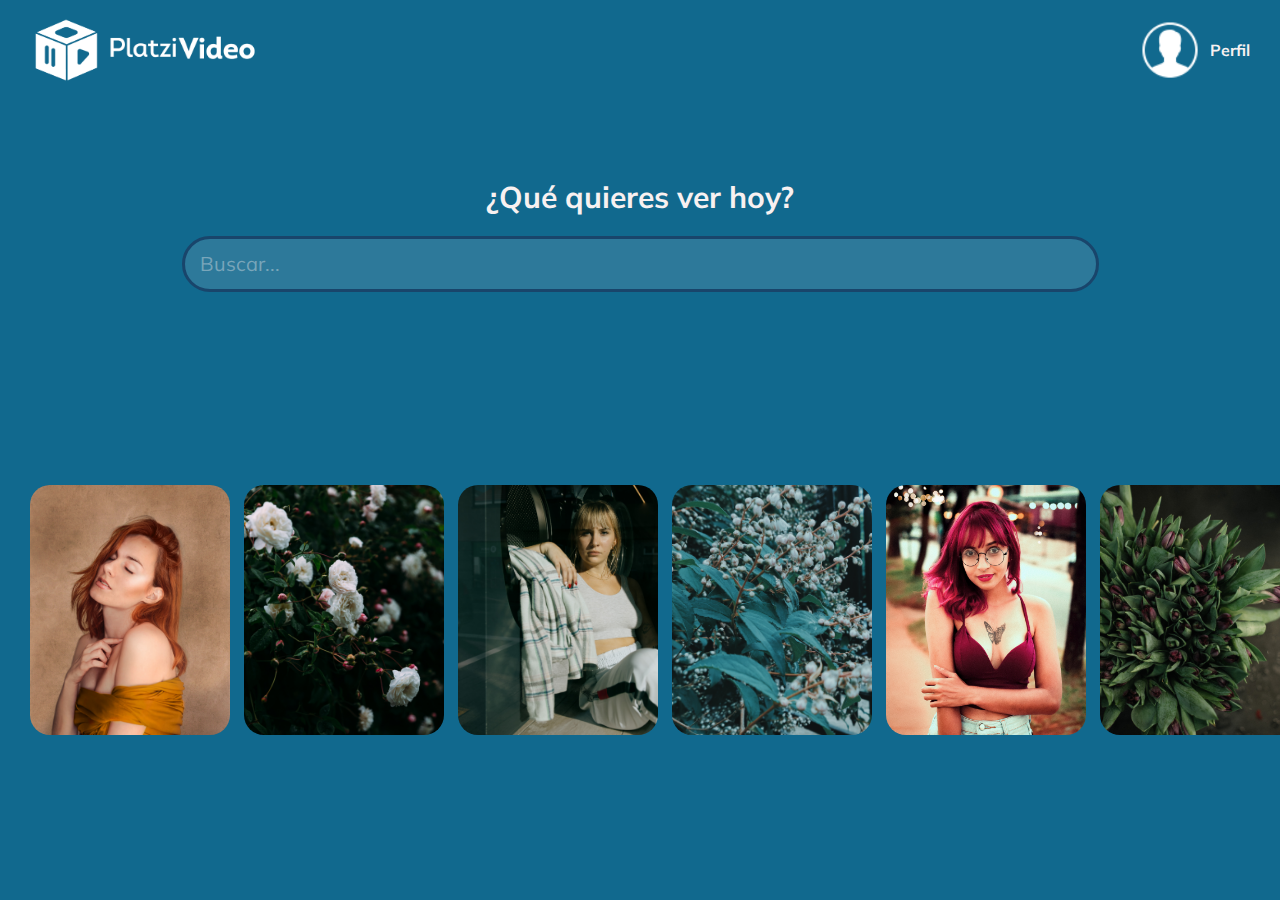
<file: index.html>
<!DOCTYPE html>
<html lang="en">
  <head>
    <meta charset="UTF-8" />
    <meta name="viewport" content="width=device-width, initial-scale=1.0" />
    <link rel="icon" type="image/png" href="img/favicon.svg" />
    <link rel="stylesheet" href="css/style.css" type="text/css" media="all" />
    <link rel="preconnect" href="https://fonts.gstatic.com" />
    <link
      rel="stylesheet"
      href="https://fonts.googleapis.com/css2?family=Mulish:wght@300&display=swap"
    />
    <title>Platzi Prime</title>
  </head>
  <body>
    <header class="header">
      <img class="header__img" src="img/platzi-video.png" alt="Platzi Video" />
      <div class="header__perfil">
        <img class="header__perfil--img" src="img/user-icon.png" alt="User" />
        <p>Perfil</p>
        <div class="header__perfil--list">
          <ul>
            <li><a href="/">Cuenta</a></li>
            <li><a href="/">Cerrar cesión</a></li>
          </ul>
        </div>
      </div>
    </header>

    <section class="seeker">
      <h2 class="seeker__title">¿Qué quieres ver hoy?</h2>
      <input type="text" placeholder="Buscar..." class="input" />
    </section>

    <section class="carousel">
      <div class="carousel__container">
        <!-- Primer Item -->
        <div class="carousel--item">
          <img
            class="carousel--item__img"
            src="img/carousel/1.jpg"
            alt="Esto es una imagen"
          />
          <div class="carousel--item__details">
            <div>
              <img src="img/play.png" alt="Reproducir" />
              <img src="img/plus.png" alt="Agregar" />
            </div>
            <div>
              <p class="carousel--item__details--title">Titulo descriptivo</p>
              <p class="carousel--item__details--subtitle">
                2019 16+ 114 minutos
              </p>
            </div>
          </div>
        </div>

        <!-- Segundo Item -->
        <div class="carousel--item">
          <img
            class="carousel--item__img"
            src="img/carousel/2.jpg"
            alt="Esto es una imagen"
          />
          <div class="carousel--item__details">
            <div>
              <img src="img/play.png" alt="Reproducir" />
              <img src="img/plus.png" alt="Agregar" />
            </div>
            <div>
              <p class="carousel--item__details--title">Titulo descriptivo</p>
              <p class="carousel--item__details--subtitle">
                2019 16+ 114 minutos
              </p>
            </div>
          </div>
        </div>
        <!-- Tercer Item -->
        <div class="carousel--item">
          <img
            class="carousel--item__img"
            src="img/carousel/3.jpg"
            alt="Esto es una imagen"
          />
          <div class="carousel--item__details">
            <div>
              <img src="img/play.png" alt="Reproducir" />
              <img src="img/plus.png" alt="Agregar" />
            </div>
            <div>
              <p class="carousel--item__details--title">Titulo descriptivo</p>
              <p class="carousel--item__details--subtitle">
                2019 16+ 114 minutos
              </p>
            </div>
          </div>
        </div>
        <!-- Cuarto Item -->
        <div class="carousel--item">
          <img
            class="carousel--item__img"
            src="img/carousel/4.jpg"
            alt="Esto es una imagen"
          />
          <div class="carousel--item__details">
            <div>
              <img src="img/play.png" alt="Reproducir" />
              <img src="img/plus.png" alt="Agregar" />
            </div>
            <div>
              <p class="carousel--item__details--title">Titulo descriptivo</p>
              <p class="carousel--item__details--subtitle">
                2019 16+ 114 minutos
              </p>
            </div>
          </div>
        </div>
        <!-- Quinto Item -->
        <div class="carousel--item">
          <img
            class="carousel--item__img"
            src="img/carousel/5.jpg"
            alt="Esto es una imagen"
          />
          <div class="carousel--item__details">
            <div>
              <img src="img/play.png" alt="Reproducir" />
              <img src="img/plus.png" alt="Agregar" />
            </div>
            <div>
              <p class="carousel--item__details--title">Titulo descriptivo</p>
              <p class="carousel--item__details--subtitle">
                2019 16+ 114 minutos
              </p>
            </div>
          </div>
        </div>
        <!-- Sexto Item -->
        <div class="carousel--item">
          <img
            class="carousel--item__img"
            src="img/carousel/6.jpg"
            alt="Esto es una imagen"
          />
          <div class="carousel--item__details">
            <div>
              <img src="img/play.png" alt="Reproducir" />
              <img src="img/plus.png" alt="Agregar" />
            </div>
            <div>
              <p class="carousel--item__details--title">Titulo descriptivo</p>
              <p class="carousel--item__details--subtitle">
                2019 16+ 114 minutos
              </p>
            </div>
          </div>
        </div>
        <!-- Septimo Item -->
        <div class="carousel--item">
          <img
            class="carousel--item__img"
            src="img/carousel/7.jpg"
            alt="Esto es una imagen"
          />
          <div class="carousel--item__details">
            <div>
              <img src="img/play.png" alt="Reproducir" />
              <img src="img/plus.png" alt="Agregar" />
            </div>
            <div>
              <p class="carousel--item__details--title">Titulo descriptivo</p>
              <p class="carousel--item__details--subtitle">
                2019 16+ 114 minutos
              </p>
            </div>
          </div>
        </div>
        <!-- Octavo Item -->
        <div class="carousel--item">
          <img
            class="carousel--item__img"
            src="img/carousel/8.jpg"
            alt="Esto es una imagen"
          />
          <div class="carousel--item__details">
            <div>
              <img src="img/play.png" alt="Reproducir" />
              <img src="img/plus.png" alt="Agregar" />
            </div>
            <div>
              <p class="carousel--item__details--title">Titulo descriptivo</p>
              <p class="carousel--item__details--subtitle">
                2019 16+ 114 minutos
              </p>
            </div>
          </div>
        </div>
      </div>
    </section>
  </body>
</html>
</file>
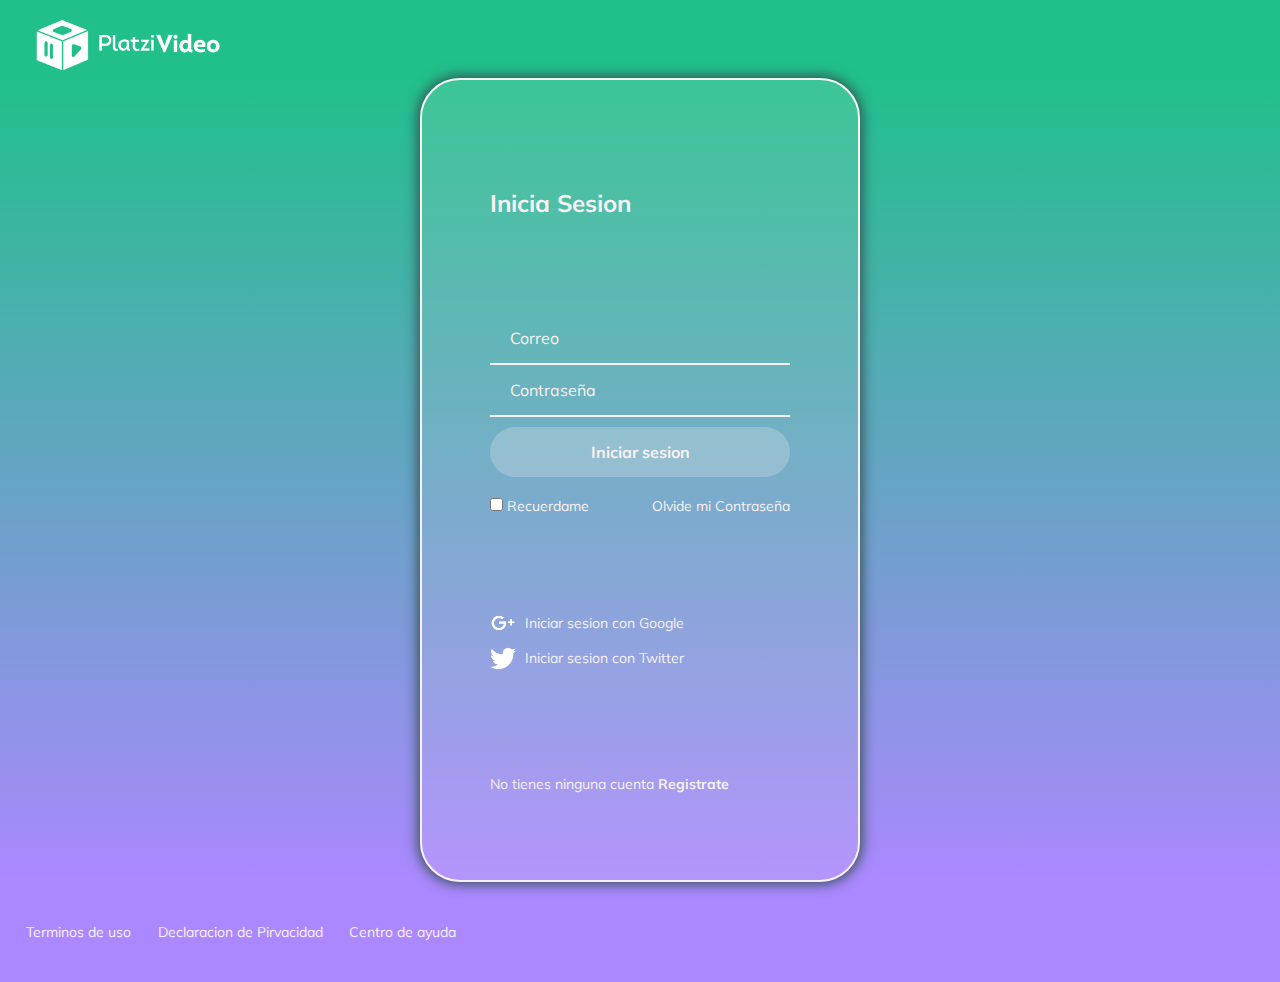
<file: log/logging.html>
<!DOCTYPE html>
<html lang="en">
  <head>
    <meta charset="UTF-8" />
    <meta http-equiv="X-UA-Compatible" content="IE=edge" />
    <meta name="viewport" content="width=device-width, initial-scale=1.0" />
    <link rel="shortcut icon" href="../img/favicon.svg" type="image/x-icon" />
    <link rel="stylesheet" href="../css/log.css" />
    <link rel="preconnect" href="https://fonts.gstatic.com" />
    <link
      rel="stylesheet"
      href="https://fonts.googleapis.com/css2?family=Mulish:wght@300&display=swap"
    />
    <title>Log In</title>
  </head>
  <body>
    <header class="header">
      <img
        class="header__img"
        src="../img/platzi-video.png"
        alt="Platzi Video"
      />
    </header>

    <section class="login">
      <section class="login__container">
        <h2>Inicia Sesion</h2>
        <form class="login__container--form">
          <input class="input" type="text" placeholder="Correo" />
          <input class="input" type="password" placeholder="Contraseña" />
          <button class="button">Iniciar sesion</button>
          <div class="login__container--remember">
            <label>
              <input type="checkbox" id="cbox1" value="checkbox" /> Recuerdame
            </label>
            <a href="/">Olvide mi Contraseña</a>
          </div>
        </form>

        <section class="login__container--social-media">
          <div>
            <img src="../img/google+.png" alt="Google" />
            Iniciar sesion con Google
          </div>
          <div>
            <img src="../img/twitter.png" alt="Twitter" /> Iniciar sesion con
            Twitter
          </div>
        </section>
        <p class="login__container--register">
          No tienes ninguna cuenta <a href="/">Registrate</a>
        </p>
      </section>
    </section>

    <footer class="footer">
      <a href="/">Terminos de uso</a>
      <a href="/">Declaracion de Pirvacidad</a>
      <a href="/">Centro de ayuda</a>
    </footer>
  </body>
</html>
</file>
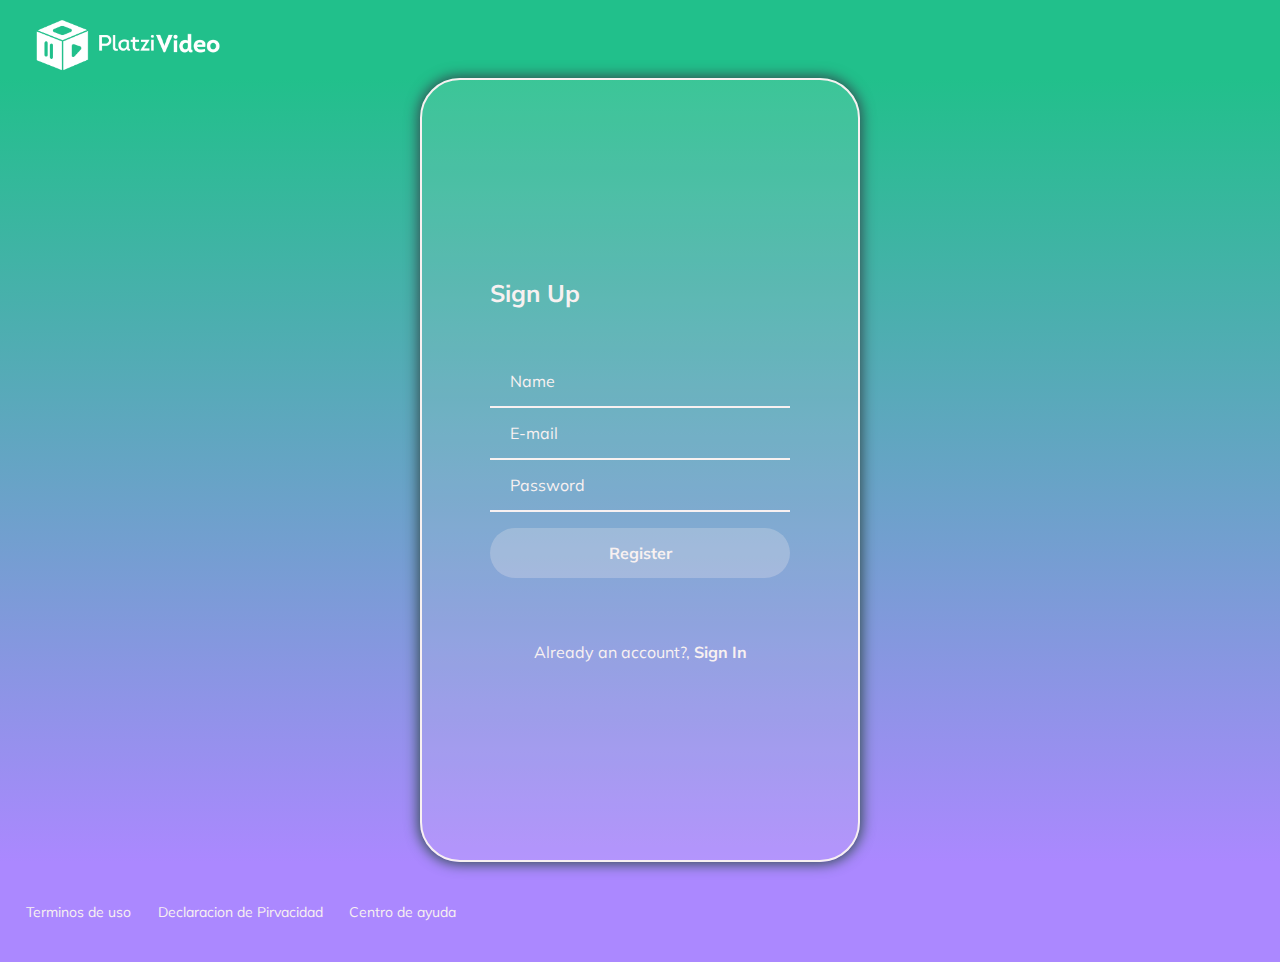
<file: log/signUp.html>
<!DOCTYPE html>
<html lang="en">
  <head>
    <meta charset="UTF-8" />
    <meta http-equiv="X-UA-Compatible" content="IE=edge" />
    <meta name="viewport" content="width=device-width, initial-scale=1.0" />
    <link rel="shortcut icon" href="../img/favicon.svg" type="image/x-icon" />
    <link rel="stylesheet" href="../css/signUp.css" />
    <link rel="preconnect" href="https://fonts.gstatic.com" />
    <link
      rel="stylesheet"
      href="https://fonts.googleapis.com/css2?family=Mulish:wght@300&display=swap"
    />
    <title>Sign Up</title>
  </head>
  <body>
    <header class="header">
      <img
        class="header__img"
        src="../img/platzi-video.png"
        alt="Platzi Video"
      />
    </header>

    <section class="signUp">
      <section class="signUp__container">
        <h2>Sign Up</h2>
        <form class="signUp__container--form">
          <input class="input" type="text" placeholder="Name" />
          <input class="input" type="email" placeholder="E-mail" />
          <input class="input" type="password" placeholder="Password" />
          <button class="button">Register</button>
        </form>
        <div class="signUp__link">
          Already an account?, <a href="#"> Sign In </a>
        </div>
      </section>
    </section>

    <footer class="footer">
      <a href="/">Terminos de uso</a>
      <a href="/">Declaracion de Pirvacidad</a>
      <a href="/">Centro de ayuda</a>
    </footer>
  </body>
</html>
</file>
<file: css/style.css>
* {
  margin: 0;
  padding: 0;
  font-family: "Mulish", sans-serif;
}

body {
  background-color: #11698e;
}

/* --------------- Header ----------------- */
.header {
  display: flex;
  width: 100%;
  justify-content: space-between;
  padding-top: 15px;
}

.header__img {
  width: 230px;
  margin-left: 30px;
}

.header__perfil {
  display: flex;
  align-items: center;
  margin-right: 30px;
}

.header__perfil--img {
  width: 60px;
  height: 60px;
  margin-right: 10px;
}

.header__perfil p {
  color: #f8f1f1;
  font-size: 16px;
  font-weight: bold;
}

.header__perfil--list {
  position: absolute;
  top: 80px;
  right: 30px;
}

.header__perfil--list ul {
  display: none;
  list-style: none;
  text-align: right;
}

.header__perfil:hover ul {
  display: block;
}

.header__perfil--list a {
  text-decoration: none;
  color: #f8f1f1;
}

.header__perfil--list a:hover {
  color: #ffee93;
  font-weight: bold;
  text-decoration: underline;
}

/* --------------- Seeker ----------------- */
.seeker {
  display: flex;
  align-items: center;
  flex-direction: column;
  height: 300px;
  justify-content: center;
}

.seeker__title {
  color: #f8f1f1;
  font-size: 30px;
}

.input {
  background-color: #f8f1f120;
  border-radius: 50px;
  border: 3px solid #19456b;
  color: #f8f1f1;
  font-size: 20px;
  height: 50px;
  margin-top: 20px;
  outline: none;
  padding-left: 15px;
  width: 70%;
}

.input::placeholder {
  color: #f8f1f160;
}

/* --------------- Carousel ----------------- */
.carousel {
  width: 100%;
  overflow: scroll;
  padding: 30px;
  position: relative;
}

.carousel__container {
  white-space: nowrap;
  margin: 70px 0px;
  padding-bottom: 10px;
}

.carousel--item {
  width: 200px;
  height: 250px;
  border-radius: 20px;
  overflow: hidden;
  margin-right: 10px;
  display: inline-block;
  cursor: pointer;
  transition: 450ms all;
  transform-origin: center left;
  position: relative;
}

.carousel--item:hover ~ .carousel--item {
  transform: translate3d(100px, 0, 0);
}

.carousel__container:hover .carousel--item {
  opacity: 0.3;
}

.carousel__container:hover .carousel--item:hover {
  transform: scale(1.5);
  opacity: 1;
}

.carousel--item__img {
  width: 200px;
  height: 250px;
  object-fit: cover;
}

.carousel--item__details {
  background: linear-gradient(to top, #00000000, #00000099);
  font-size: 10px;
  font-weight: bold;
  opacity: 0;
  transition: 450ms opacity;
  padding: 10px;
  position: absolute;
  top: 0;
  left: 0;
  right: 0;
  bottom: 0;
  color: #f8f1f1;
  display: flex;
  justify-content: flex-end;
  flex-direction: column;
}

.carousel--item__details img {
  height: 2em;
  margin-bottom: 0.5em;
}

.carousel--item__details:hover {
  opacity: 1;
}

/* Faltan los titulos y los subtitulos  */
/* La hacer HOVER debe cambiar la opacidad de 0 a 1 */
</file>
<file: css/log.css>
* {
  margin: 0;
  padding: 0;
  font-family: "Mulish", sans-serif;
}
.header {
  background-color: #21c08b;
}

.header__img {
  width: 12em;
  margin-top: 1em;
  margin-left: 2em;
}

.login {
  background: linear-gradient(#21c08b, #ab88ff);
  display: flex;
  align-items: center;
  justify-content: center;
  flex-direction: column;
  padding: 0 1.87em;
  min-height: calc(100vh - 12.5em);
}

.login__container {
  background: #f8f1f120;
  border: 0.125em solid #f8f1f1;
  border-radius: 2.5em;
  color: #f8f1f1;
  padding: 3.75em 4.25em 2.5em;
  min-height: 43.75em;
  width: 18.75em;
  display: flex;
  justify-content: space-around;
  flex-direction: column;
  box-shadow: 0 0 0.8em 0.1em #314e52;
}

.login__container--form {
  display: flex;
  flex-direction: column;
}

.login__container--form label {
  font-size: 0.875em;
}

.login__container--remember {
  color: #f8f1f1;
  display: flex;
  justify-content: space-between;
  margin-top: 0.625em;
}

.login__container--remember a {
  color: #f8f1f1;
  font-size: 0.875em;
  text-decoration: none;
}

.login__container--remember a:hover {
  text-decoration: underline;
}

.login__container--social-media > div {
  display: flex;
  align-items: center;
  font-size: 0.875em;
  margin-bottom: 0.625em;
}

.login__container--social-media > div > img {
  width: 1.875em;
  margin-right: 0.625em;
}

.login__container--register {
  font-size: 0.875em;
}

.login__container--register a {
  font-size: 1em;
  color: #f8f1f1;
  font-weight: bold;
  text-decoration: none;
}

.login__container--register a:hover {
  text-decoration: underline;
}

.input {
  background-color: transparent;
  border-top: 0;
  border-left: 0;
  border-right: 0;
  border-bottom: 0.125em solid #f8f1f1;
  font-size: 1em;
  margin-bottom: 1.25;
  padding: 0 1.25em;
  outline: none;
  height: 3.125em;
}

::placeholder {
  color: #f8f1f1;
}

.button {
  background-color: #f8f1f140;
  border: none;
  border-radius: 1.5625em;
  color: #f8f1f1;
  cursor: pointer;
  font-size: 1em;
  font-weight: bold;
  height: 3.125em;
  letter-spacing: 0.0625;
  margin: 0.625em 0;
}

.footer {
  background-color: #ab88ff;
  display: flex;
  align-items: center;
  height: 6.25em;
  width: 100%;
}

.footer a {
  color: #f8f1f1;
  cursor: pointer;
  font-size: 0.875em;
  padding-left: 1.875em;
  text-decoration: none;
}

.footer a:hover {
  text-decoration: underline;
}
@media only screen and (max-width: 18.75em) {
  .login__container {
    background-color: transparent;
    border: none;
    padding: 0;
    width: 100%;
  }
  .footer {
    display: flex;
    align-items: flex-start;
    flex-direction: column;
  }
}
</file>
<file: css/signUp.css>
* {
  margin: 0;
  padding: 0;
  font-family: "Mulish", sans-serif;
}

.header {
  background-color: #21c08b;
}

.header__img {
  width: 12em;
  margin-top: 1em;
  margin-left: 2em;
}

.signUp {
  background: linear-gradient(#21c08b, #ab88ff);
  display: flex;
  align-items: center;
  justify-content: center;
  flex-direction: column;
  padding: 0 1.87em;
  min-height: calc(100vh - 12.5em);
}

.signUp__container {
  background: #f8f1f120;
  border: 0.125em solid #f8f1f1;
  border-radius: 2.5em;
  color: #f8f1f1;
  padding: 2.5em 4.25em 2.5em;
  min-height: 43.75em;
  width: 18.75em;
  display: flex;
  justify-content: center;
  flex-direction: column;
  box-shadow: 0 0 0.8em 0.1em #314e52;
}

.signUp__container--form {
  display: flex;
  flex-direction: column;
  margin: 3em 0;
}

::placeholder {
  color: #f8f1f1;
}
.signUp__link {
  text-align: center;
}

.signUp__link > a {
  color: #f8f1f1;
  text-decoration: none;
  font-weight: bold;
}

.signUp__link > a:hover {
  text-decoration: underline;
}

.input {
  background-color: transparent;
  border-top: 0;
  border-left: 0;
  border-right: 0;
  border-bottom: 0.125em solid #f8f1f1;
  font-size: 1em;
  margin-bottom: 1.25;
  padding: 0 1.25em;
  outline: none;
  height: 3.125em;
}

.button {
  background-color: #f8f1f140;
  border: none;
  border-radius: 1.5625em;
  color: #f8f1f1;
  cursor: pointer;
  font-size: 1em;
  font-weight: bold;
  height: 3.125em;
  letter-spacing: 0.0625;
  margin: 1em 0;
}

.footer {
  background-color: #ab88ff;
  display: flex;
  align-items: center;
  height: 6.25em;
  width: 100%;
}

.footer > a {
  color: #f8f1f1;
  cursor: pointer;
  font-size: 0.875em;
  padding-left: 1.875em;
  text-decoration: none;
}

.footer > a:hover {
  text-decoration: underline;
}
</file>
